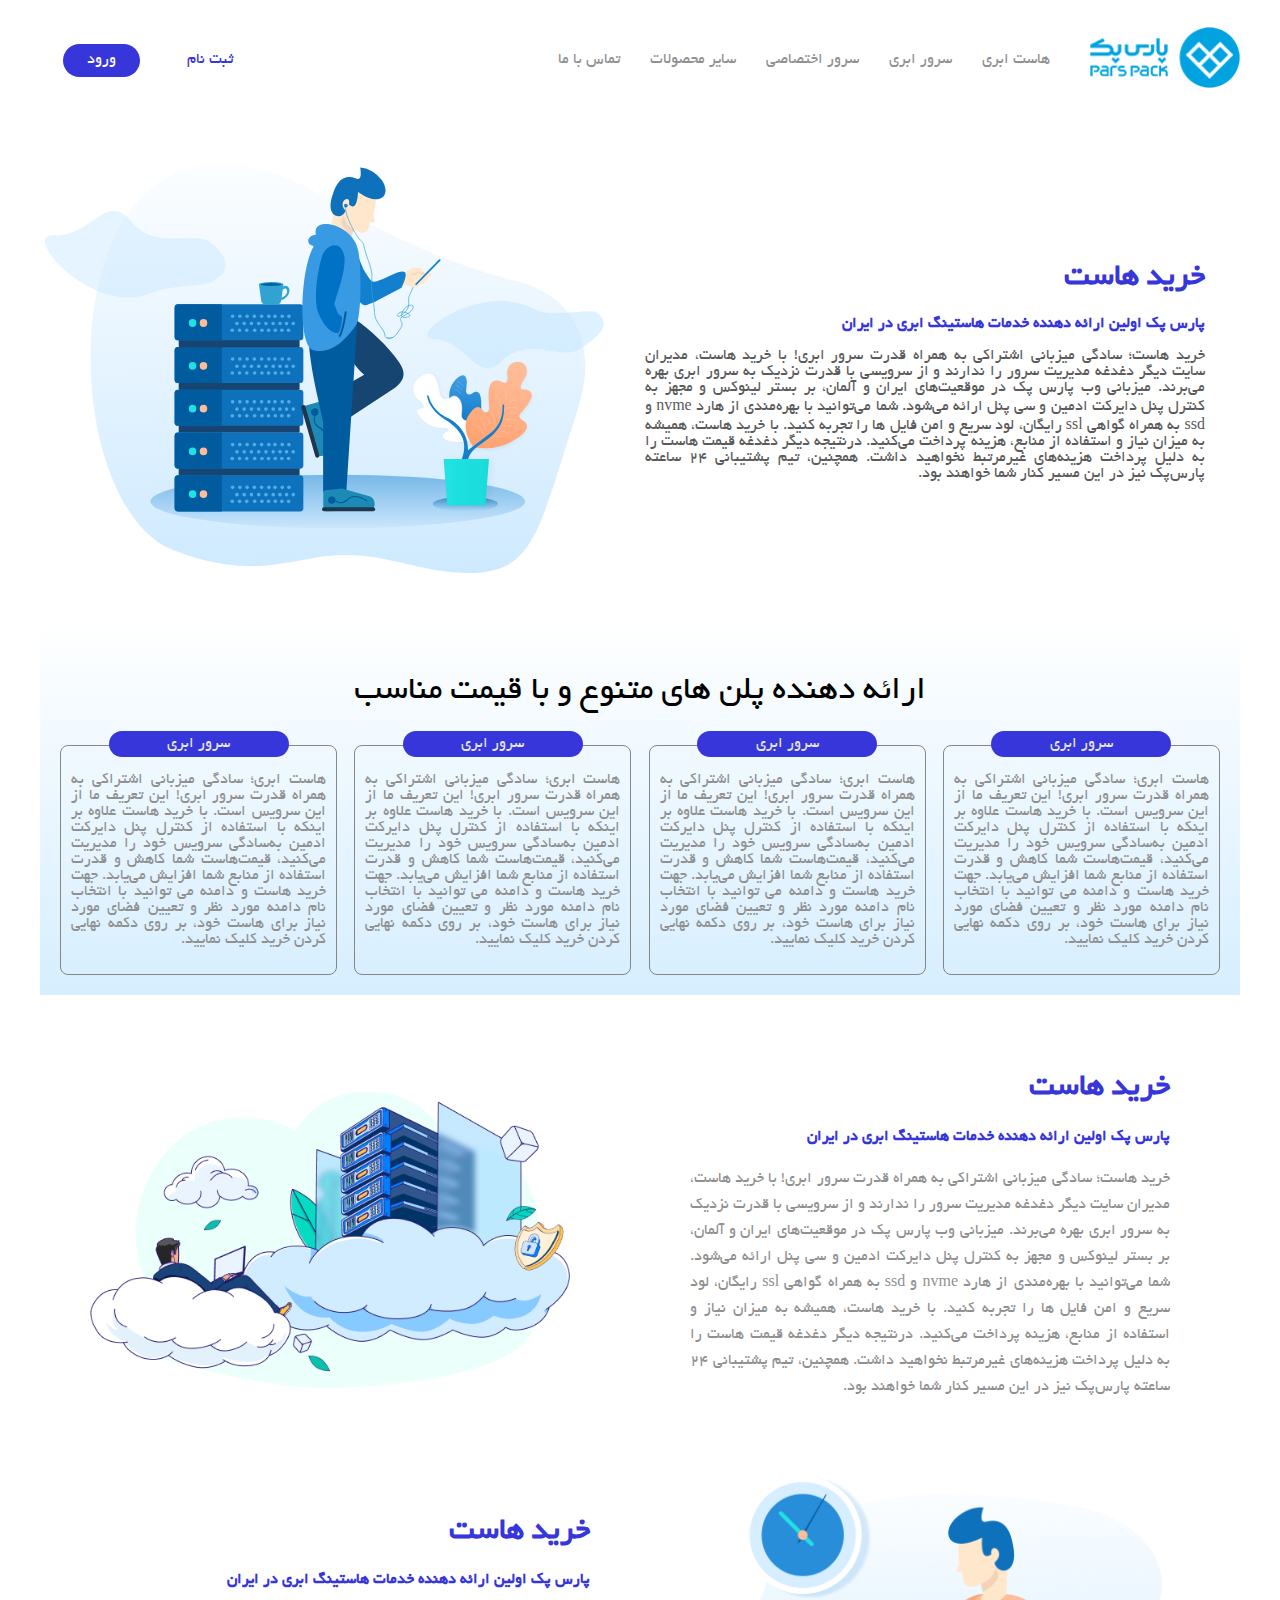
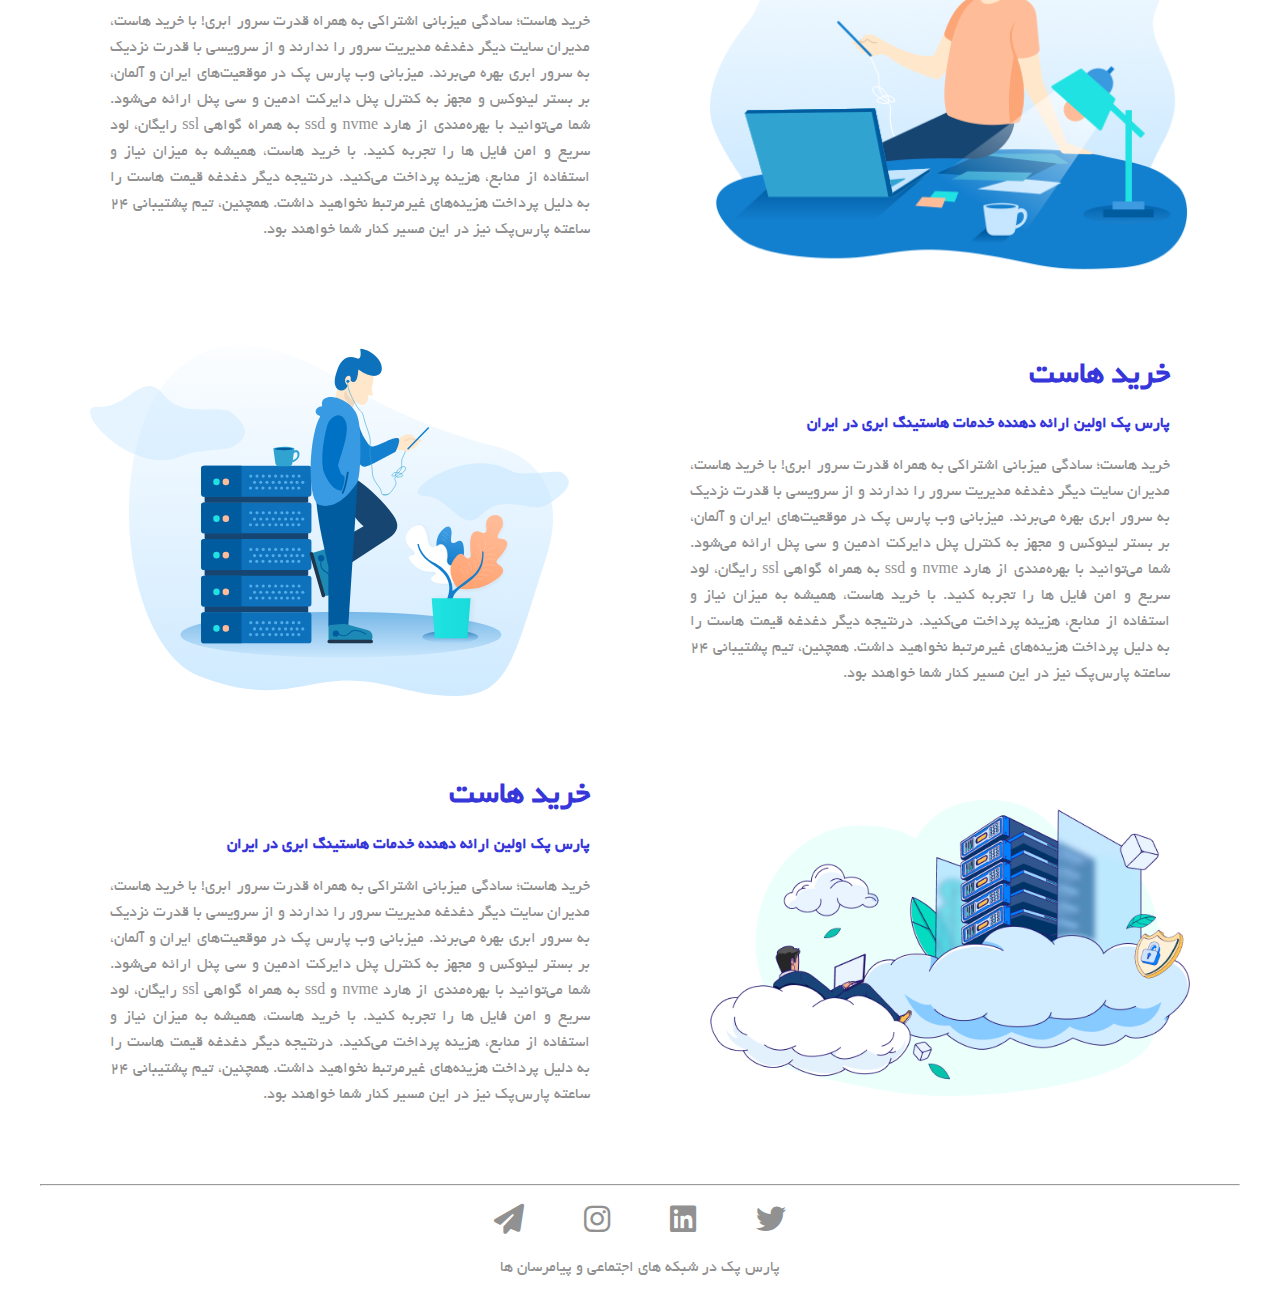
<file: pars pack/index.html>
<!DOCTYPE html>
<html lang="fa">
<head>
    <meta charset="UTF-8">
    <meta name="viewport" content="width=device-width, initial-scale=1.0">
    <link rel="stylesheet" href="style.css"/>
    <link rel="stylesheet" href="https://cdnjs.cloudflare.com/ajax/libs/font-awesome/6.7.2/css/all.min.css"/>
    <title>Flexbox Project</title>
</head>
<body>
    <div class="container">
        <header>
            <div class="right-menu">
                <a href="#" class="logo">
                    <img src="img/logo_side_blue.png" width="150px"/>
                </a>
                <ul class="menu">
                    <li>هاست ابری</li>
                    <li>سرور ابری</li>
                    <li>سرور اختصاصی</li>
                    <li>سایر محصولات</li>
                    <li>تماس با ما</li>
                </ul>
            </div>
            <div class="left-menu">
                <a href="#" class="register">ثبت نام</a>
                <a href="#" class="login">ورود</a>
            </div>
        </header>
        <div class="under-header">
            <div class="under-header-right">
                <h1>خرید هاست</h1>
                <h2>پارس پک اولین ارائه دهنده خدمات هاستینگ ابری در ایران</h2>
                <p>
                    خرید هاست؛ سادگی‌ میزبانی اشتراکی به همراه قدرت سرور ابری! با خرید هاست، مدیران سایت دیگر دغدغه مدیریت سرور را ندارند و از سرویسی با قدرت نزدیک به سرور ابری بهره می‌برند. میزبانی وب پارس پک در موقعیت‌های ایران و آلمان، بر بستر لینوکس و مجهز به کنترل پنل دایرکت ادمین و سی پنل ارائه می‌شود. شما می‌توانید با بهره‌مندی از هارد nvme و ssd به همراه گواهی ssl رایگان، لود سریع و امن فایل ها را تجربه کنید. با خرید هاست، همیشه به میزان نیاز و استفاده از منابع، هزینه پرداخت می‌کنید. درنتیجه دیگر دغدغه قیمت‌ هاست را به دلیل پرداخت هزینه‌های غیرمرتبط نخواهید داشت. همچنین، تیم پشتیبانی ۲۴ ساعته پارس‌پک نیز در این مسیر کنار شما خواهند بود.
                </p>
            </div>
            <div class="under-header-left">
                <img src="img/cloud-hosting.svg" width="100%"/>
            </div>
        </div>
        <div class="host-section">
            <p>ارائه دهنده پلن های متنوع و با قیمت مناسب</p>
            <div class="host_container">
                <div class="host-items">
                <span class="title">سرور ابری</span>
                <p>هاست ابری؛ سادگی‌ میزبانی اشتراکی به همراه قدرت سرور ابری! این تعریف ما از این سرویس است. با خرید هاست علاوه بر اینکه با استفاده از کنترل پنل دایرکت ادمین به‌سادگی سرویس خود را مدیریت می‌کنید، قیمت‌هاست شما کاهش و قدرت استفاده از منابع شما افزایش می‌یابد. جهت خرید هاست و دامنه می توانید با انتخاب نام دامنه مورد نظر و تعیین فضای مورد نیاز برای هاست خود، بر روی دکمه نهایی کردن خرید کلیک نمایید.</p>
                </div>
                <div class="host-items">
                    <span class="title">سرور ابری</span>
                    <p>هاست ابری؛ سادگی‌ میزبانی اشتراکی به همراه قدرت سرور ابری! این تعریف ما از این سرویس است. با خرید هاست علاوه بر اینکه با استفاده از کنترل پنل دایرکت ادمین به‌سادگی سرویس خود را مدیریت می‌کنید، قیمت‌هاست شما کاهش و قدرت استفاده از منابع شما افزایش می‌یابد. جهت خرید هاست و دامنه می توانید با انتخاب نام دامنه مورد نظر و تعیین فضای مورد نیاز برای هاست خود، بر روی دکمه نهایی کردن خرید کلیک نمایید.</p>
                </div>
                <div class="host-items">
                    <span class="title">سرور ابری</span>
                    <p>هاست ابری؛ سادگی‌ میزبانی اشتراکی به همراه قدرت سرور ابری! این تعریف ما از این سرویس است. با خرید هاست علاوه بر اینکه با استفاده از کنترل پنل دایرکت ادمین به‌سادگی سرویس خود را مدیریت می‌کنید، قیمت‌هاست شما کاهش و قدرت استفاده از منابع شما افزایش می‌یابد. جهت خرید هاست و دامنه می توانید با انتخاب نام دامنه مورد نظر و تعیین فضای مورد نیاز برای هاست خود، بر روی دکمه نهایی کردن خرید کلیک نمایید.</p>
                </div>
                <div class="host-items">
                    <span class="title">سرور ابری</span>
                    <p>هاست ابری؛ سادگی‌ میزبانی اشتراکی به همراه قدرت سرور ابری! این تعریف ما از این سرویس است. با خرید هاست علاوه بر اینکه با استفاده از کنترل پنل دایرکت ادمین به‌سادگی سرویس خود را مدیریت می‌کنید، قیمت‌هاست شما کاهش و قدرت استفاده از منابع شما افزایش می‌یابد. جهت خرید هاست و دامنه می توانید با انتخاب نام دامنه مورد نظر و تعیین فضای مورد نیاز برای هاست خود، بر روی دکمه نهایی کردن خرید کلیک نمایید.</p>
                </div>
            </div>
        </div>
        <div class="feature_section">
            <div class="feature">
                <h1>خرید هاست</h1>
                <h2>پارس پک اولین ارائه دهنده خدمات هاستینگ ابری در ایران</h2>
                <p>
                    خرید هاست؛ سادگی‌ میزبانی اشتراکی به همراه قدرت سرور ابری! با خرید هاست، مدیران سایت دیگر دغدغه مدیریت سرور را ندارند و از سرویسی با قدرت نزدیک به سرور ابری بهره می‌برند. میزبانی وب پارس پک در موقعیت‌های ایران و آلمان، بر بستر لینوکس و مجهز به کنترل پنل دایرکت ادمین و سی پنل ارائه می‌شود. شما می‌توانید با بهره‌مندی از هارد nvme و ssd به همراه گواهی ssl رایگان، لود سریع و امن فایل ها را تجربه کنید. با خرید هاست، همیشه به میزان نیاز و استفاده از منابع، هزینه پرداخت می‌کنید. درنتیجه دیگر دغدغه قیمت‌ هاست را به دلیل پرداخت هزینه‌های غیرمرتبط نخواهید داشت. همچنین، تیم پشتیبانی ۲۴ ساعته پارس‌پک نیز در این مسیر کنار شما خواهند بود.
                </p>
            </div>
            <div class="feature_image">
                <img src="img/header-cloud-server.png.webp" width="100%"/>
            </div>
        </div>
        <div class="feature_section">
            <div class="feature">
                <h1>خرید هاست</h1>
                <h2>پارس پک اولین ارائه دهنده خدمات هاستینگ ابری در ایران</h2>
                <p>
                    خرید هاست؛ سادگی‌ میزبانی اشتراکی به همراه قدرت سرور ابری! با خرید هاست، مدیران سایت دیگر دغدغه مدیریت سرور را ندارند و از سرویسی با قدرت نزدیک به سرور ابری بهره می‌برند. میزبانی وب پارس پک در موقعیت‌های ایران و آلمان، بر بستر لینوکس و مجهز به کنترل پنل دایرکت ادمین و سی پنل ارائه می‌شود. شما می‌توانید با بهره‌مندی از هارد nvme و ssd به همراه گواهی ssl رایگان، لود سریع و امن فایل ها را تجربه کنید. با خرید هاست، همیشه به میزان نیاز و استفاده از منابع، هزینه پرداخت می‌کنید. درنتیجه دیگر دغدغه قیمت‌ هاست را به دلیل پرداخت هزینه‌های غیرمرتبط نخواهید داشت. همچنین، تیم پشتیبانی ۲۴ ساعته پارس‌پک نیز در این مسیر کنار شما خواهند بود.
                </p>
            </div>
            <div class="feature_image">
                <img src="img/time-matters.png" width="100%"/>
            </div>
        </div>
        <div class="feature_section">
            <div class="feature">
                <h1>خرید هاست</h1>
                <h2>پارس پک اولین ارائه دهنده خدمات هاستینگ ابری در ایران</h2>
                <p>
                    خرید هاست؛ سادگی‌ میزبانی اشتراکی به همراه قدرت سرور ابری! با خرید هاست، مدیران سایت دیگر دغدغه مدیریت سرور را ندارند و از سرویسی با قدرت نزدیک به سرور ابری بهره می‌برند. میزبانی وب پارس پک در موقعیت‌های ایران و آلمان، بر بستر لینوکس و مجهز به کنترل پنل دایرکت ادمین و سی پنل ارائه می‌شود. شما می‌توانید با بهره‌مندی از هارد nvme و ssd به همراه گواهی ssl رایگان، لود سریع و امن فایل ها را تجربه کنید. با خرید هاست، همیشه به میزان نیاز و استفاده از منابع، هزینه پرداخت می‌کنید. درنتیجه دیگر دغدغه قیمت‌ هاست را به دلیل پرداخت هزینه‌های غیرمرتبط نخواهید داشت. همچنین، تیم پشتیبانی ۲۴ ساعته پارس‌پک نیز در این مسیر کنار شما خواهند بود.
                </p>
            </div>
            <div class="feature_image">
                <img src="img/cloud-hosting.svg" width="100%"/>
            </div>
        </div>
        <div class="feature_section">
            <div class="feature">
                <h1>خرید هاست</h1>
                <h2>پارس پک اولین ارائه دهنده خدمات هاستینگ ابری در ایران</h2>
                <p>
                    خرید هاست؛ سادگی‌ میزبانی اشتراکی به همراه قدرت سرور ابری! با خرید هاست، مدیران سایت دیگر دغدغه مدیریت سرور را ندارند و از سرویسی با قدرت نزدیک به سرور ابری بهره می‌برند. میزبانی وب پارس پک در موقعیت‌های ایران و آلمان، بر بستر لینوکس و مجهز به کنترل پنل دایرکت ادمین و سی پنل ارائه می‌شود. شما می‌توانید با بهره‌مندی از هارد nvme و ssd به همراه گواهی ssl رایگان، لود سریع و امن فایل ها را تجربه کنید. با خرید هاست، همیشه به میزان نیاز و استفاده از منابع، هزینه پرداخت می‌کنید. درنتیجه دیگر دغدغه قیمت‌ هاست را به دلیل پرداخت هزینه‌های غیرمرتبط نخواهید داشت. همچنین، تیم پشتیبانی ۲۴ ساعته پارس‌پک نیز در این مسیر کنار شما خواهند بود.
                </p>
            </div>
            <div class="feature_image">
                <img src="img/header-cloud-server.png.webp" width="100%"/>
            </div>
        </div>
        <hr>
        <footer>
            <div class="socials">
                <i class="fa-brands fa-twitter"></i>
                <i class="fa-brands fa-linkedin"></i>
                <i class="fa-brands fa-instagram"></i>
                <i class="fa-solid fa-paper-plane"></i>
            </div>
            <p>پارس پک در شبکه های اجتماعی و پیامرسان ها</p>
        </footer>
    </div>
    
</body>
</html>
</file>
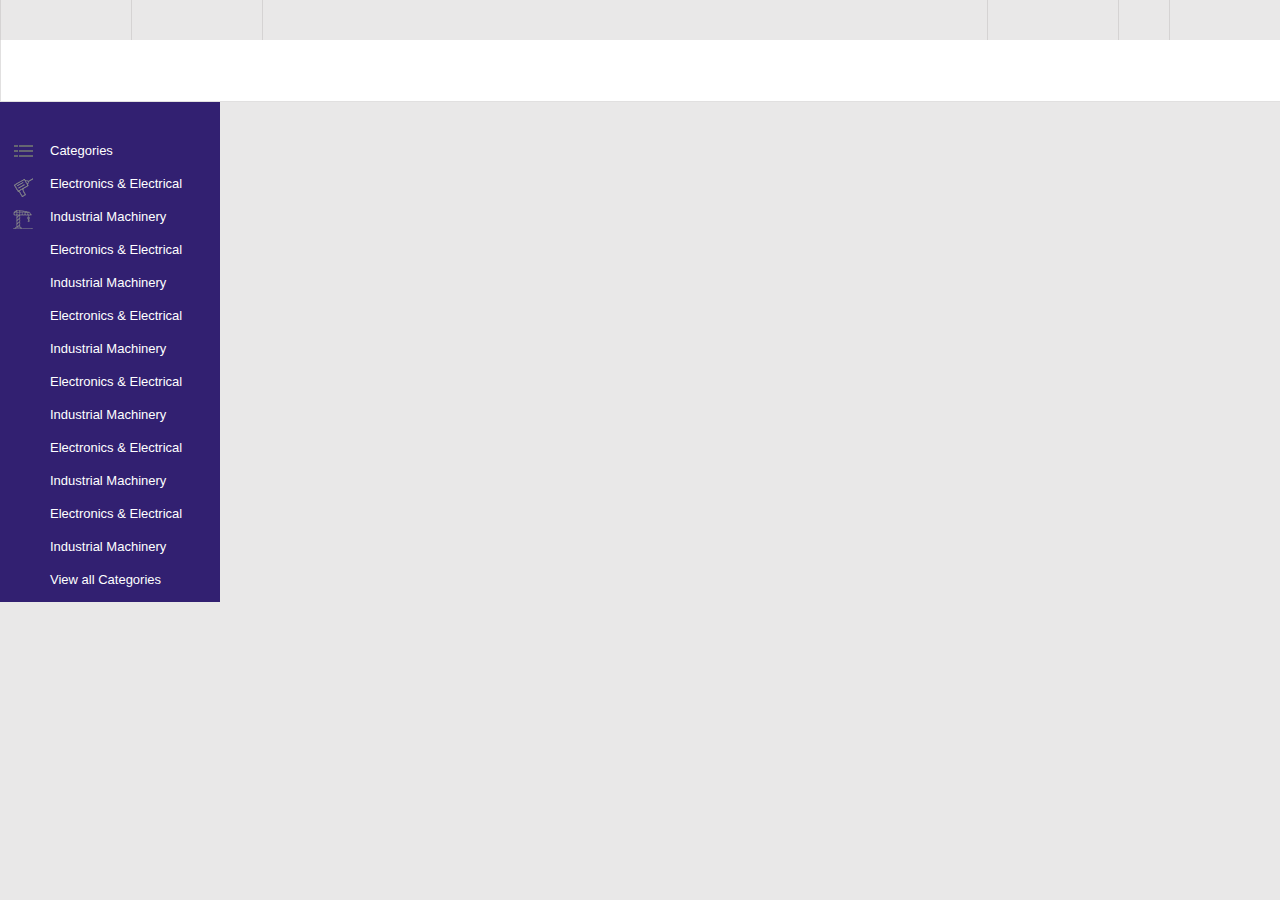
<file: menu/HtmlPage.html>
﻿<!DOCTYPE html>
<html xmlns="http://www.w3.org/1999/xhtml">
<head>
    <link href="css/StyleSheet.css" rel="stylesheet" />
    <link href="css/font-awesome.min.css" rel="stylesheet" />
    <title>menu</title>
</head>
<body>
    <header>
        <div class="center">
            <div class="num"></div>
            <div class="help"></div>
            <div class="download"></div>
            <div class="post"></div>
            <div class="watch"></div>
            <div class="how"></div>
            <div class="cluster"></div>
            
        </div>
    </header>

    <div class="center">

        <nav>        </nav>
        <aside>
            <div class="asidemenu">
                <ul>
                    <li class="menu menu1">
                        <a>Categories</a>
                    </li>
                    <li class="menu">
                        <a href="#">Electronics & Electrical</a>
                        <div class="submenu">
                            <div class="listbox">
                                <ul>
                                    <li class="subitems"><a href="#"><h5>LED Lights & Bulbs</h5></a></li>
                                    <li class="subitems"><a href="#">LED Lights</a></li>
                                    <li class="subitems"><a href="#">LED Panel Lights</a></li>
                                    <li class="subitems"><a href="#">LED Downlights</a></li>
                                    <li class="subitems"><a href="#">Bulb Raw Material</a></li>
                                    <li class="subitems"><a href="#">LED Drivers</a></li>
                                    <li class="subitems"><a href="#">LED Street Lights</a></li>
                                    <li class="subitems"><a href="#">LED Lamps</a></li>
                                    <li class="subitems"><a href="#"><h5>LED Lights & Bulbs</h5></a></li>
                                    <li class="subitems"><a href="#"><h5>Solar & Renewable<br /> Energy</h5></a></li>
                                    <li class="subitems"><a href="#">LED Lights1</a></li>
                                    <li class="subitems"><a href="#">LED Panel Lights1</a></li>
                                    <li class="subitems"><a href="#">LED Downlights1</a></li>
                                    <li class="subitems"><a href="#">Bulb Raw Material1</a></li>
                                    <li class="subitems"><a href="#">LED Drivers1</a></li>
                                    <li class="subitems"><a href="#">LED Street Lights1</a></li>
                                    <li class="subitems"><a href="#">LED Lamps1</a></li>
                                    <li class="subitems"><a href="#"><h5>LED Lights & Bulbs</h5></a></li>
                                    <li class="subitems"><a href="#">LED Lights</a></li>
                                    <li class="subitems"><a href="#">LED Panel Lights</a></li>
                                    <li class="subitems"><a href="#">LED Downlights</a></li>
                                    <li class="subitems"><a href="#">Bulb Raw Material</a></li>
                                    <li class="subitems"><a href="#">LED Drivers</a></li>
                                    <li class="subitems"><a href="#">LED Street Lights</a></li>
                                    <li class="subitems"><a href="#">LED Lamps</a></li>
                                    <li class="subitems"><a href="#"><h5>LED Lights & Bulbs</h5></a></li>
                                    <li class="subitems"><a href="#"><h5>Solar & Renewable<br /> Energy</h5></a></li>
                                    <li class="subitems"><a href="#">LED Lights1</a></li>
                                    <li class="subitems"><a href="#">LED Panel Lights1</a></li>
                                    <li class="subitems"><a href="#">LED Downlights1</a></li>
                                    <li class="subitems"><a href="#">Bulb Raw Material1</a></li>
                                    <li class="subitems"><a href="#">LED Drivers1</a></li>
                                    <li class="subitems"><a href="#">LED Street Lights1</a></li>
                                    <li class="subitems"><a href="#">LED Lamps1</a></li>
                                    <li class="subitems"><a href="#"><h5>LED Lights & Bulbs</h5></a></li>
                                    <li class="subitems"><a href="#">LED Lights</a></li>
                                    <li class="subitems"><a href="#">LED Panel Lights</a></li>
                                    <li class="subitems"><a href="#">LED Downlights</a></li>
                                    <li class="subitems"><a href="#">Bulb Raw Material</a></li>
                                    <li class="subitems"><a href="#">LED Drivers</a></li>
                                    <li class="subitems"><a href="#">LED Street Lights</a></li>
                                    <li class="subitems"><a href="#">LED Lamps</a></li>
                                    <li class="subitems"><a href="#"><h5>LED Lights & Bulbs</h5></a></li>
                                    <li class="subitems"><a href="#"><h5>Solar & Renewable<br /> Energy</h5></a></li>
                                    <li class="subitems"><a href="#">LED Lights1</a></li>
                                    <li class="subitems"><a href="#">LED Panel Lights1</a></li>
                                    <li class="subitems"><a href="#">LED Downlights1</a></li>
                                    <li class="subitems"><a href="#">Bulb Raw Material1</a></li>
                                    <li class="subitems"><a href="#">LED Drivers1</a></li>
                                    <li class="subitems"><a href="#">LED Street Lights1</a></li>
                                    <li class="subitems"><a href="#">LED Lamps1</a></li>
                                </ul>
                            </div>
                            <div class="pica"><a href="#"><img src="images/1.jpg" /><span class="big"></span><span class="small"></span></a></div>
                            <div class="picb"><a href="#"><img src="images/2.jpg" /><span class="big"></span><span class="small"></span></a></div>
                            <div class="picc"><a href="#"><img src="images/3.jpg" /><span class="big"></span><span class="small"></span></a></div>
                        </div>
                    </li>
                    <li class="menu">
                        <a href="#">  Industrial Machinery</a>
                        <div class="submenu">
                            <div class="listbox">
                                <ul>
                                    <li class="subitems"><a href="#"><h5>LED Lights & Bulbs</h5></a></li>
                                    <li class="subitems"><a href="#">LED Lights</a></li>
                                    <li class="subitems"><a href="#">LED Panel Lights</a></li>
                                    <li class="subitems"><a href="#">LED Downlights</a></li>
                                    <li class="subitems"><a href="#">Bulb Raw Material</a></li>
                                    <li class="subitems"><a href="#">LED Drivers</a></li>
                                    <li class="subitems"><a href="#">LED Street Lights</a></li>
                                    <li class="subitems"><a href="#">LED Lamps</a></li>
                                    <li class="subitems"><a href="#"><h5>LED Lights & Bulbs</h5></a></li>
                                    <li class="subitems"><a href="#"><h5>Solar & Renewable<br /> Energy</h5></a></li>
                                    <li class="subitems"><a href="#">LED Lights1</a></li>
                                    <li class="subitems"><a href="#">LED Panel Lights1</a></li>
                                    <li class="subitems"><a href="#">LED Downlights1</a></li>
                                    <li class="subitems"><a href="#">Bulb Raw Material1</a></li>
                                    <li class="subitems"><a href="#">LED Drivers1</a></li>
                                    <li class="subitems"><a href="#">LED Street Lights1</a></li>
                                    <li class="subitems"><a href="#">LED Lamps1</a></li>
                                    <li class="subitems"><a href="#"><h5>LED Lights & Bulbs</h5></a></li>
                                    <li class="subitems"><a href="#">LED Lights</a></li>
                                    <li class="subitems"><a href="#">LED Panel Lights</a></li>
                                    <li class="subitems"><a href="#">LED Downlights</a></li>
                                    <li class="subitems"><a href="#">Bulb Raw Material</a></li>
                                    <li class="subitems"><a href="#">LED Drivers</a></li>
                                    <li class="subitems"><a href="#">LED Street Lights</a></li>
                                    <li class="subitems"><a href="#">LED Lamps</a></li>
                                    <li class="subitems"><a href="#"><h5>LED Lights & Bulbs</h5></a></li>
                                    <li class="subitems"><a href="#"><h5>Solar & Renewable<br /> Energy</h5></a></li>
                                    <li class="subitems"><a href="#">LED Lights1</a></li>
                                    <li class="subitems"><a href="#">LED Panel Lights1</a></li>
                                    <li class="subitems"><a href="#">LED Downlights1</a></li>
                                    <li class="subitems"><a href="#">Bulb Raw Material1</a></li>
                                    <li class="subitems"><a href="#">LED Drivers1</a></li>
                                    <li class="subitems"><a href="#">LED Street Lights1</a></li>
                                    <li class="subitems"><a href="#">LED Lamps1</a></li>
                                    <li class="subitems"><a href="#"><h5>LED Lights & Bulbs</h5></a></li>
                                    <li class="subitems"><a href="#">LED Lights</a></li>
                                    <li class="subitems"><a href="#">LED Panel Lights</a></li>
                                    <li class="subitems"><a href="#">LED Downlights</a></li>
                                    <li class="subitems"><a href="#">Bulb Raw Material</a></li>
                                    <li class="subitems"><a href="#">LED Drivers</a></li>
                                    <li class="subitems"><a href="#">LED Street Lights</a></li>
                                    <li class="subitems"><a href="#">LED Lamps</a></li>
                                    <li class="subitems"><a href="#"><h5>LED Lights & Bulbs</h5></a></li>
                                    <li class="subitems"><a href="#"><h5>Solar & Renewable<br /> Energy</h5></a></li>
                                    <li class="subitems"><a href="#">LED Lights1</a></li>
                                    <li class="subitems"><a href="#">LED Panel Lights1</a></li>
                                    <li class="subitems"><a href="#">LED Downlights1</a></li>
                                    <li class="subitems"><a href="#">Bulb Raw Material1</a></li>
                                    <li class="subitems"><a href="#">LED Drivers1</a></li>
                                    <li class="subitems"><a href="#">LED Street Lights1</a></li>
                                    <li class="subitems"><a href="#">LED Lamps1</a></li>
                                </ul>
                            </div>
                            <div class="pica"><a href="#"><img src="images/1.jpg" /><span class="big"></span><span class="small"></span></a></div>
                            <div class="picb"><a href="#"><img src="images/2.jpg" /><span class="big"></span><span class="small"></span></a></div>
                            <div class="picc"><a href="#"><img src="images/3.jpg" /><span class="big"></span><span class="small"></span></a></div>

                        </div>
                    </li>
                    <li class="menu">
                        <a href="#">Electronics & Electrical</a>
                        <div class="submenu">
                            <div class="listbox">
                                <ul>
                                    <li class="subitems"><a href="#"><h5>LED Lights & Bulbs</h5></a></li>
                                    <li class="subitems"><a href="#">LED Lights</a></li>
                                    <li class="subitems"><a href="#">LED Panel Lights</a></li>
                                    <li class="subitems"><a href="#">LED Downlights</a></li>
                                    <li class="subitems"><a href="#">Bulb Raw Material</a></li>
                                    <li class="subitems"><a href="#">LED Drivers</a></li>
                                    <li class="subitems"><a href="#">LED Street Lights</a></li>
                                    <li class="subitems"><a href="#">LED Lamps</a></li>
                                    <li class="subitems"><a href="#"><h5>LED Lights & Bulbs</h5></a></li>
                                    <li class="subitems"><a href="#"><h5>Solar & Renewable<br /> Energy</h5></a></li>
                                    <li class="subitems"><a href="#">LED Lights1</a></li>
                                    <li class="subitems"><a href="#">LED Panel Lights1</a></li>
                                    <li class="subitems"><a href="#">LED Downlights1</a></li>
                                    <li class="subitems"><a href="#">Bulb Raw Material1</a></li>
                                    <li class="subitems"><a href="#">LED Drivers1</a></li>
                                    <li class="subitems"><a href="#">LED Street Lights1</a></li>
                                    <li class="subitems"><a href="#">LED Lamps1</a></li>
                                    <li class="subitems"><a href="#"><h5>LED Lights & Bulbs</h5></a></li>
                                    <li class="subitems"><a href="#">LED Lights</a></li>
                                    <li class="subitems"><a href="#">LED Panel Lights</a></li>
                                    <li class="subitems"><a href="#">LED Downlights</a></li>
                                    <li class="subitems"><a href="#">Bulb Raw Material</a></li>
                                    <li class="subitems"><a href="#">LED Drivers</a></li>
                                    <li class="subitems"><a href="#">LED Street Lights</a></li>
                                    <li class="subitems"><a href="#">LED Lamps</a></li>
                                    <li class="subitems"><a href="#"><h5>LED Lights & Bulbs</h5></a></li>
                                    <li class="subitems"><a href="#"><h5>Solar & Renewable<br /> Energy</h5></a></li>
                                    <li class="subitems"><a href="#">LED Lights1</a></li>
                                    <li class="subitems"><a href="#">LED Panel Lights1</a></li>
                                    <li class="subitems"><a href="#">LED Downlights1</a></li>
                                    <li class="subitems"><a href="#">Bulb Raw Material1</a></li>
                                    <li class="subitems"><a href="#">LED Drivers1</a></li>
                                    <li class="subitems"><a href="#">LED Street Lights1</a></li>
                                    <li class="subitems"><a href="#">LED Lamps1</a></li>
                                    <li class="subitems"><a href="#"><h5>LED Lights & Bulbs</h5></a></li>
                                    <li class="subitems"><a href="#">LED Lights</a></li>
                                    <li class="subitems"><a href="#">LED Panel Lights</a></li>
                                    <li class="subitems"><a href="#">LED Downlights</a></li>
                                    <li class="subitems"><a href="#">Bulb Raw Material</a></li>
                                    <li class="subitems"><a href="#">LED Drivers</a></li>
                                    <li class="subitems"><a href="#">LED Street Lights</a></li>
                                    <li class="subitems"><a href="#">LED Lamps</a></li>
                                    <li class="subitems"><a href="#"><h5>LED Lights & Bulbs</h5></a></li>
                                    <li class="subitems"><a href="#"><h5>Solar & Renewable<br /> Energy</h5></a></li>
                                    <li class="subitems"><a href="#">LED Lights1</a></li>
                                    <li class="subitems"><a href="#">LED Panel Lights1</a></li>
                                    <li class="subitems"><a href="#">LED Downlights1</a></li>
                                    <li class="subitems"><a href="#">Bulb Raw Material1</a></li>
                                    <li class="subitems"><a href="#">LED Drivers1</a></li>
                                    <li class="subitems"><a href="#">LED Street Lights1</a></li>
                                    <li class="subitems"><a href="#">LED Lamps1</a></li>
                                </ul>
                            </div>
                            <div class="pica"><a href="#"><img src="images/1.jpg" /><span class="big"></span><span class="small"></span></a></div>
                            <div class="picb"><a href="#"><img src="images/2.jpg" /><span class="big"></span><span class="small"></span></a></div>
                            <div class="picc"><a href="#"><img src="images/3.jpg" /><span class="big"></span><span class="small"></span></a></div>
                        </div>
                    </li>
                    <li class="menu">
                        <a href="#">  Industrial Machinery</a>
                        <div class="submenu">
                            <div class="listbox">
                                <ul>
                                    <li class="subitems"><a href="#"><h5>LED Lights & Bulbs</h5></a></li>
                                    <li class="subitems"><a href="#">LED Lights</a></li>
                                    <li class="subitems"><a href="#">LED Panel Lights</a></li>
                                    <li class="subitems"><a href="#">LED Downlights</a></li>
                                    <li class="subitems"><a href="#">Bulb Raw Material</a></li>
                                    <li class="subitems"><a href="#">LED Drivers</a></li>
                                    <li class="subitems"><a href="#">LED Street Lights</a></li>
                                    <li class="subitems"><a href="#">LED Lamps</a></li>
                                    <li class="subitems"><a href="#"><h5>LED Lights & Bulbs</h5></a></li>
                                    <li class="subitems"><a href="#"><h5>Solar & Renewable<br /> Energy</h5></a></li>
                                    <li class="subitems"><a href="#">LED Lights1</a></li>
                                    <li class="subitems"><a href="#">LED Panel Lights1</a></li>
                                    <li class="subitems"><a href="#">LED Downlights1</a></li>
                                    <li class="subitems"><a href="#">Bulb Raw Material1</a></li>
                                    <li class="subitems"><a href="#">LED Drivers1</a></li>
                                    <li class="subitems"><a href="#">LED Street Lights1</a></li>
                                    <li class="subitems"><a href="#">LED Lamps1</a></li>
                                    <li class="subitems"><a href="#"><h5>LED Lights & Bulbs</h5></a></li>
                                    <li class="subitems"><a href="#">LED Lights</a></li>
                                    <li class="subitems"><a href="#">LED Panel Lights</a></li>
                                    <li class="subitems"><a href="#">LED Downlights</a></li>
                                    <li class="subitems"><a href="#">Bulb Raw Material</a></li>
                                    <li class="subitems"><a href="#">LED Drivers</a></li>
                                    <li class="subitems"><a href="#">LED Street Lights</a></li>
                                    <li class="subitems"><a href="#">LED Lamps</a></li>
                                    <li class="subitems"><a href="#"><h5>LED Lights & Bulbs</h5></a></li>
                                    <li class="subitems"><a href="#"><h5>Solar & Renewable<br /> Energy</h5></a></li>
                                    <li class="subitems"><a href="#">LED Lights1</a></li>
                                    <li class="subitems"><a href="#">LED Panel Lights1</a></li>
                                    <li class="subitems"><a href="#">LED Downlights1</a></li>
                                    <li class="subitems"><a href="#">Bulb Raw Material1</a></li>
                                    <li class="subitems"><a href="#">LED Drivers1</a></li>
                                    <li class="subitems"><a href="#">LED Street Lights1</a></li>
                                    <li class="subitems"><a href="#">LED Lamps1</a></li>
                                    <li class="subitems"><a href="#"><h5>LED Lights & Bulbs</h5></a></li>
                                    <li class="subitems"><a href="#">LED Lights</a></li>
                                    <li class="subitems"><a href="#">LED Panel Lights</a></li>
                                    <li class="subitems"><a href="#">LED Downlights</a></li>
                                    <li class="subitems"><a href="#">Bulb Raw Material</a></li>
                                    <li class="subitems"><a href="#">LED Drivers</a></li>
                                    <li class="subitems"><a href="#">LED Street Lights</a></li>
                                    <li class="subitems"><a href="#">LED Lamps</a></li>
                                    <li class="subitems"><a href="#"><h5>LED Lights & Bulbs</h5></a></li>
                                    <li class="subitems"><a href="#"><h5>Solar & Renewable<br /> Energy</h5></a></li>
                                    <li class="subitems"><a href="#">LED Lights1</a></li>
                                    <li class="subitems"><a href="#">LED Panel Lights1</a></li>
                                    <li class="subitems"><a href="#">LED Downlights1</a></li>
                                    <li class="subitems"><a href="#">Bulb Raw Material1</a></li>
                                    <li class="subitems"><a href="#">LED Drivers1</a></li>
                                    <li class="subitems"><a href="#">LED Street Lights1</a></li>
                                    <li class="subitems"><a href="#">LED Lamps1</a></li>
                                </ul>
                            </div>
                            <div class="pica"><a href="#"><img src="images/1.jpg" /><span class="big"></span><span class="small"></span></a></div>
                            <div class="picb"><a href="#"><img src="images/2.jpg" /><span class="big"></span><span class="small"></span></a></div>
                            <div class="picc"><a href="#"><img src="images/3.jpg" /><span class="big"></span><span class="small"></span></a></div>

                        </div>
                    </li>
                    <li class="menu">
                        <a href="#">Electronics & Electrical</a>
                        <div class="submenu">
                            <div class="listbox">
                                <ul>
                                    <li class="subitems"><a href="#"><h5>LED Lights & Bulbs</h5></a></li>
                                    <li class="subitems"><a href="#">LED Lights</a></li>
                                    <li class="subitems"><a href="#">LED Panel Lights</a></li>
                                    <li class="subitems"><a href="#">LED Downlights</a></li>
                                    <li class="subitems"><a href="#">Bulb Raw Material</a></li>
                                    <li class="subitems"><a href="#">LED Drivers</a></li>
                                    <li class="subitems"><a href="#">LED Street Lights</a></li>
                                    <li class="subitems"><a href="#">LED Lamps</a></li>
                                    <li class="subitems"><a href="#"><h5>LED Lights & Bulbs</h5></a></li>
                                    <li class="subitems"><a href="#"><h5>Solar & Renewable<br /> Energy</h5></a></li>
                                    <li class="subitems"><a href="#">LED Lights1</a></li>
                                    <li class="subitems"><a href="#">LED Panel Lights1</a></li>
                                    <li class="subitems"><a href="#">LED Downlights1</a></li>
                                    <li class="subitems"><a href="#">Bulb Raw Material1</a></li>
                                    <li class="subitems"><a href="#">LED Drivers1</a></li>
                                    <li class="subitems"><a href="#">LED Street Lights1</a></li>
                                    <li class="subitems"><a href="#">LED Lamps1</a></li>
                                    <li class="subitems"><a href="#"><h5>LED Lights & Bulbs</h5></a></li>
                                    <li class="subitems"><a href="#">LED Lights</a></li>
                                    <li class="subitems"><a href="#">LED Panel Lights</a></li>
                                    <li class="subitems"><a href="#">LED Downlights</a></li>
                                    <li class="subitems"><a href="#">Bulb Raw Material</a></li>
                                    <li class="subitems"><a href="#">LED Drivers</a></li>
                                    <li class="subitems"><a href="#">LED Street Lights</a></li>
                                    <li class="subitems"><a href="#">LED Lamps</a></li>
                                    <li class="subitems"><a href="#"><h5>LED Lights & Bulbs</h5></a></li>
                                    <li class="subitems"><a href="#"><h5>Solar & Renewable<br /> Energy</h5></a></li>
                                    <li class="subitems"><a href="#">LED Lights1</a></li>
                                    <li class="subitems"><a href="#">LED Panel Lights1</a></li>
                                    <li class="subitems"><a href="#">LED Downlights1</a></li>
                                    <li class="subitems"><a href="#">Bulb Raw Material1</a></li>
                                    <li class="subitems"><a href="#">LED Drivers1</a></li>
                                    <li class="subitems"><a href="#">LED Street Lights1</a></li>
                                    <li class="subitems"><a href="#">LED Lamps1</a></li>
                                    <li class="subitems"><a href="#"><h5>LED Lights & Bulbs</h5></a></li>
                                    <li class="subitems"><a href="#">LED Lights</a></li>
                                    <li class="subitems"><a href="#">LED Panel Lights</a></li>
                                    <li class="subitems"><a href="#">LED Downlights</a></li>
                                    <li class="subitems"><a href="#">Bulb Raw Material</a></li>
                                    <li class="subitems"><a href="#">LED Drivers</a></li>
                                    <li class="subitems"><a href="#">LED Street Lights</a></li>
                                    <li class="subitems"><a href="#">LED Lamps</a></li>
                                    <li class="subitems"><a href="#"><h5>LED Lights & Bulbs</h5></a></li>
                                    <li class="subitems"><a href="#"><h5>Solar & Renewable<br /> Energy</h5></a></li>
                                    <li class="subitems"><a href="#">LED Lights1</a></li>
                                    <li class="subitems"><a href="#">LED Panel Lights1</a></li>
                                    <li class="subitems"><a href="#">LED Downlights1</a></li>
                                    <li class="subitems"><a href="#">Bulb Raw Material1</a></li>
                                    <li class="subitems"><a href="#">LED Drivers1</a></li>
                                    <li class="subitems"><a href="#">LED Street Lights1</a></li>
                                    <li class="subitems"><a href="#">LED Lamps1</a></li>
                                </ul>
                            </div>
                            <div class="pica"><a href="#"><img src="images/1.jpg" /><span class="big"></span><span class="small"></span></a></div>
                            <div class="picb"><a href="#"><img src="images/2.jpg" /><span class="big"></span><span class="small"></span></a></div>
                            <div class="picc"><a href="#"><img src="images/3.jpg" /><span class="big"></span><span class="small"></span></a></div>
                        </div>
                    </li>
                    <li class="menu">
                        <a href="#">  Industrial Machinery</a>
                        <div class="submenu">
                            <div class="listbox">
                                <ul>
                                    <li class="subitems"><a href="#"><h5>LED Lights & Bulbs</h5></a></li>
                                    <li class="subitems"><a href="#">LED Lights</a></li>
                                    <li class="subitems"><a href="#">LED Panel Lights</a></li>
                                    <li class="subitems"><a href="#">LED Downlights</a></li>
                                    <li class="subitems"><a href="#">Bulb Raw Material</a></li>
                                    <li class="subitems"><a href="#">LED Drivers</a></li>
                                    <li class="subitems"><a href="#">LED Street Lights</a></li>
                                    <li class="subitems"><a href="#">LED Lamps</a></li>
                                    <li class="subitems"><a href="#"><h5>LED Lights & Bulbs</h5></a></li>
                                    <li class="subitems"><a href="#"><h5>Solar & Renewable<br /> Energy</h5></a></li>
                                    <li class="subitems"><a href="#">LED Lights1</a></li>
                                    <li class="subitems"><a href="#">LED Panel Lights1</a></li>
                                    <li class="subitems"><a href="#">LED Downlights1</a></li>
                                    <li class="subitems"><a href="#">Bulb Raw Material1</a></li>
                                    <li class="subitems"><a href="#">LED Drivers1</a></li>
                                    <li class="subitems"><a href="#">LED Street Lights1</a></li>
                                    <li class="subitems"><a href="#">LED Lamps1</a></li>
                                    <li class="subitems"><a href="#"><h5>LED Lights & Bulbs</h5></a></li>
                                    <li class="subitems"><a href="#">LED Lights</a></li>
                                    <li class="subitems"><a href="#">LED Panel Lights</a></li>
                                    <li class="subitems"><a href="#">LED Downlights</a></li>
                                    <li class="subitems"><a href="#">Bulb Raw Material</a></li>
                                    <li class="subitems"><a href="#">LED Drivers</a></li>
                                    <li class="subitems"><a href="#">LED Street Lights</a></li>
                                    <li class="subitems"><a href="#">LED Lamps</a></li>
                                    <li class="subitems"><a href="#"><h5>LED Lights & Bulbs</h5></a></li>
                                    <li class="subitems"><a href="#"><h5>Solar & Renewable<br /> Energy</h5></a></li>
                                    <li class="subitems"><a href="#">LED Lights1</a></li>
                                    <li class="subitems"><a href="#">LED Panel Lights1</a></li>
                                    <li class="subitems"><a href="#">LED Downlights1</a></li>
                                    <li class="subitems"><a href="#">Bulb Raw Material1</a></li>
                                    <li class="subitems"><a href="#">LED Drivers1</a></li>
                                    <li class="subitems"><a href="#">LED Street Lights1</a></li>
                                    <li class="subitems"><a href="#">LED Lamps1</a></li>
                                    <li class="subitems"><a href="#"><h5>LED Lights & Bulbs</h5></a></li>
                                    <li class="subitems"><a href="#">LED Lights</a></li>
                                    <li class="subitems"><a href="#">LED Panel Lights</a></li>
                                    <li class="subitems"><a href="#">LED Downlights</a></li>
                                    <li class="subitems"><a href="#">Bulb Raw Material</a></li>
                                    <li class="subitems"><a href="#">LED Drivers</a></li>
                                    <li class="subitems"><a href="#">LED Street Lights</a></li>
                                    <li class="subitems"><a href="#">LED Lamps</a></li>
                                    <li class="subitems"><a href="#"><h5>LED Lights & Bulbs</h5></a></li>
                                    <li class="subitems"><a href="#"><h5>Solar & Renewable<br /> Energy</h5></a></li>
                                    <li class="subitems"><a href="#">LED Lights1</a></li>
                                    <li class="subitems"><a href="#">LED Panel Lights1</a></li>
                                    <li class="subitems"><a href="#">LED Downlights1</a></li>
                                    <li class="subitems"><a href="#">Bulb Raw Material1</a></li>
                                    <li class="subitems"><a href="#">LED Drivers1</a></li>
                                    <li class="subitems"><a href="#">LED Street Lights1</a></li>
                                    <li class="subitems"><a href="#">LED Lamps1</a></li>
                                </ul>
                            </div>
                            <div class="pica"><a href="#"><img src="images/1.jpg" /><span class="big"></span><span class="small"></span></a></div>
                            <div class="picb"><a href="#"><img src="images/2.jpg" /><span class="big"></span><span class="small"></span></a></div>
                            <div class="picc"><a href="#"><img src="images/3.jpg" /><span class="big"></span><span class="small"></span></a></div>

                        </div>
                    </li>
                    <li class="menu">
                        <a href="#">Electronics & Electrical</a>
                        <div class="submenu">
                            <div class="listbox">
                                <ul>
                                    <li class="subitems"><a href="#"><h5>LED Lights & Bulbs</h5></a></li>
                                    <li class="subitems"><a href="#">LED Lights</a></li>
                                    <li class="subitems"><a href="#">LED Panel Lights</a></li>
                                    <li class="subitems"><a href="#">LED Downlights</a></li>
                                    <li class="subitems"><a href="#">Bulb Raw Material</a></li>
                                    <li class="subitems"><a href="#">LED Drivers</a></li>
                                    <li class="subitems"><a href="#">LED Street Lights</a></li>
                                    <li class="subitems"><a href="#">LED Lamps</a></li>
                                    <li class="subitems"><a href="#"><h5>LED Lights & Bulbs</h5></a></li>
                                    <li class="subitems"><a href="#"><h5>Solar & Renewable<br /> Energy</h5></a></li>
                                    <li class="subitems"><a href="#">LED Lights1</a></li>
                                    <li class="subitems"><a href="#">LED Panel Lights1</a></li>
                                    <li class="subitems"><a href="#">LED Downlights1</a></li>
                                    <li class="subitems"><a href="#">Bulb Raw Material1</a></li>
                                    <li class="subitems"><a href="#">LED Drivers1</a></li>
                                    <li class="subitems"><a href="#">LED Street Lights1</a></li>
                                    <li class="subitems"><a href="#">LED Lamps1</a></li>
                                    <li class="subitems"><a href="#"><h5>LED Lights & Bulbs</h5></a></li>
                                    <li class="subitems"><a href="#">LED Lights</a></li>
                                    <li class="subitems"><a href="#">LED Panel Lights</a></li>
                                    <li class="subitems"><a href="#">LED Downlights</a></li>
                                    <li class="subitems"><a href="#">Bulb Raw Material</a></li>
                                    <li class="subitems"><a href="#">LED Drivers</a></li>
                                    <li class="subitems"><a href="#">LED Street Lights</a></li>
                                    <li class="subitems"><a href="#">LED Lamps</a></li>
                                    <li class="subitems"><a href="#"><h5>LED Lights & Bulbs</h5></a></li>
                                    <li class="subitems"><a href="#"><h5>Solar & Renewable<br /> Energy</h5></a></li>
                                    <li class="subitems"><a href="#">LED Lights1</a></li>
                                    <li class="subitems"><a href="#">LED Panel Lights1</a></li>
                                    <li class="subitems"><a href="#">LED Downlights1</a></li>
                                    <li class="subitems"><a href="#">Bulb Raw Material1</a></li>
                                    <li class="subitems"><a href="#">LED Drivers1</a></li>
                                    <li class="subitems"><a href="#">LED Street Lights1</a></li>
                                    <li class="subitems"><a href="#">LED Lamps1</a></li>
                                    <li class="subitems"><a href="#"><h5>LED Lights & Bulbs</h5></a></li>
                                    <li class="subitems"><a href="#">LED Lights</a></li>
                                    <li class="subitems"><a href="#">LED Panel Lights</a></li>
                                    <li class="subitems"><a href="#">LED Downlights</a></li>
                                    <li class="subitems"><a href="#">Bulb Raw Material</a></li>
                                    <li class="subitems"><a href="#">LED Drivers</a></li>
                                    <li class="subitems"><a href="#">LED Street Lights</a></li>
                                    <li class="subitems"><a href="#">LED Lamps</a></li>
                                    <li class="subitems"><a href="#"><h5>LED Lights & Bulbs</h5></a></li>
                                    <li class="subitems"><a href="#"><h5>Solar & Renewable<br /> Energy</h5></a></li>
                                    <li class="subitems"><a href="#">LED Lights1</a></li>
                                    <li class="subitems"><a href="#">LED Panel Lights1</a></li>
                                    <li class="subitems"><a href="#">LED Downlights1</a></li>
                                    <li class="subitems"><a href="#">Bulb Raw Material1</a></li>
                                    <li class="subitems"><a href="#">LED Drivers1</a></li>
                                    <li class="subitems"><a href="#">LED Street Lights1</a></li>
                                    <li class="subitems"><a href="#">LED Lamps1</a></li>
                                </ul>
                            </div>
                            <div class="pica"><a href="#"><img src="images/1.jpg" /><span class="big"></span><span class="small"></span></a></div>
                            <div class="picb"><a href="#"><img src="images/2.jpg" /><span class="big"></span><span class="small"></span></a></div>
                            <div class="picc"><a href="#"><img src="images/3.jpg" /><span class="big"></span><span class="small"></span></a></div>
                        </div>
                    </li>
                    <li class="menu">
                        <a href="#">  Industrial Machinery</a>
                        <div class="submenu">
                            <div class="listbox">
                                <ul>
                                    <li class="subitems"><a href="#"><h5>LED Lights & Bulbs</h5></a></li>
                                    <li class="subitems"><a href="#">LED Lights</a></li>
                                    <li class="subitems"><a href="#">LED Panel Lights</a></li>
                                    <li class="subitems"><a href="#">LED Downlights</a></li>
                                    <li class="subitems"><a href="#">Bulb Raw Material</a></li>
                                    <li class="subitems"><a href="#">LED Drivers</a></li>
                                    <li class="subitems"><a href="#">LED Street Lights</a></li>
                                    <li class="subitems"><a href="#">LED Lamps</a></li>
                                    <li class="subitems"><a href="#"><h5>LED Lights & Bulbs</h5></a></li>
                                    <li class="subitems"><a href="#"><h5>Solar & Renewable<br /> Energy</h5></a></li>
                                    <li class="subitems"><a href="#">LED Lights1</a></li>
                                    <li class="subitems"><a href="#">LED Panel Lights1</a></li>
                                    <li class="subitems"><a href="#">LED Downlights1</a></li>
                                    <li class="subitems"><a href="#">Bulb Raw Material1</a></li>
                                    <li class="subitems"><a href="#">LED Drivers1</a></li>
                                    <li class="subitems"><a href="#">LED Street Lights1</a></li>
                                    <li class="subitems"><a href="#">LED Lamps1</a></li>
                                    <li class="subitems"><a href="#"><h5>LED Lights & Bulbs</h5></a></li>
                                    <li class="subitems"><a href="#">LED Lights</a></li>
                                    <li class="subitems"><a href="#">LED Panel Lights</a></li>
                                    <li class="subitems"><a href="#">LED Downlights</a></li>
                                    <li class="subitems"><a href="#">Bulb Raw Material</a></li>
                                    <li class="subitems"><a href="#">LED Drivers</a></li>
                                    <li class="subitems"><a href="#">LED Street Lights</a></li>
                                    <li class="subitems"><a href="#">LED Lamps</a></li>
                                    <li class="subitems"><a href="#"><h5>LED Lights & Bulbs</h5></a></li>
                                    <li class="subitems"><a href="#"><h5>Solar & Renewable<br /> Energy</h5></a></li>
                                    <li class="subitems"><a href="#">LED Lights1</a></li>
                                    <li class="subitems"><a href="#">LED Panel Lights1</a></li>
                                    <li class="subitems"><a href="#">LED Downlights1</a></li>
                                    <li class="subitems"><a href="#">Bulb Raw Material1</a></li>
                                    <li class="subitems"><a href="#">LED Drivers1</a></li>
                                    <li class="subitems"><a href="#">LED Street Lights1</a></li>
                                    <li class="subitems"><a href="#">LED Lamps1</a></li>
                                    <li class="subitems"><a href="#"><h5>LED Lights & Bulbs</h5></a></li>
                                    <li class="subitems"><a href="#">LED Lights</a></li>
                                    <li class="subitems"><a href="#">LED Panel Lights</a></li>
                                    <li class="subitems"><a href="#">LED Downlights</a></li>
                                    <li class="subitems"><a href="#">Bulb Raw Material</a></li>
                                    <li class="subitems"><a href="#">LED Drivers</a></li>
                                    <li class="subitems"><a href="#">LED Street Lights</a></li>
                                    <li class="subitems"><a href="#">LED Lamps</a></li>
                                    <li class="subitems"><a href="#"><h5>LED Lights & Bulbs</h5></a></li>
                                    <li class="subitems"><a href="#"><h5>Solar & Renewable<br /> Energy</h5></a></li>
                                    <li class="subitems"><a href="#">LED Lights1</a></li>
                                    <li class="subitems"><a href="#">LED Panel Lights1</a></li>
                                    <li class="subitems"><a href="#">LED Downlights1</a></li>
                                    <li class="subitems"><a href="#">Bulb Raw Material1</a></li>
                                    <li class="subitems"><a href="#">LED Drivers1</a></li>
                                    <li class="subitems"><a href="#">LED Street Lights1</a></li>
                                    <li class="subitems"><a href="#">LED Lamps1</a></li>
                                </ul>
                            </div>
                            <div class="pica"><a href="#"><img src="images/1.jpg" /><span class="big"></span><span class="small"></span></a></div>
                            <div class="picb"><a href="#"><img src="images/2.jpg" /><span class="big"></span><span class="small"></span></a></div>
                            <div class="picc"><a href="#"><img src="images/3.jpg" /><span class="big"></span><span class="small"></span></a></div>

                        </div>
                    </li>
                    <li class="menu">
                        <a href="#">Electronics & Electrical</a>
                        <div class="submenu">
                            <div class="listbox">
                                <ul>
                                    <li class="subitems"><a href="#"><h5>LED Lights & Bulbs</h5></a></li>
                                    <li class="subitems"><a href="#">LED Lights</a></li>
                                    <li class="subitems"><a href="#">LED Panel Lights</a></li>
                                    <li class="subitems"><a href="#">LED Downlights</a></li>
                                    <li class="subitems"><a href="#">Bulb Raw Material</a></li>
                                    <li class="subitems"><a href="#">LED Drivers</a></li>
                                    <li class="subitems"><a href="#">LED Street Lights</a></li>
                                    <li class="subitems"><a href="#">LED Lamps</a></li>
                                    <li class="subitems"><a href="#"><h5>LED Lights & Bulbs</h5></a></li>
                                    <li class="subitems"><a href="#"><h5>Solar & Renewable<br /> Energy</h5></a></li>
                                    <li class="subitems"><a href="#">LED Lights1</a></li>
                                    <li class="subitems"><a href="#">LED Panel Lights1</a></li>
                                    <li class="subitems"><a href="#">LED Downlights1</a></li>
                                    <li class="subitems"><a href="#">Bulb Raw Material1</a></li>
                                    <li class="subitems"><a href="#">LED Drivers1</a></li>
                                    <li class="subitems"><a href="#">LED Street Lights1</a></li>
                                    <li class="subitems"><a href="#">LED Lamps1</a></li>
                                    <li class="subitems"><a href="#"><h5>LED Lights & Bulbs</h5></a></li>
                                    <li class="subitems"><a href="#">LED Lights</a></li>
                                    <li class="subitems"><a href="#">LED Panel Lights</a></li>
                                    <li class="subitems"><a href="#">LED Downlights</a></li>
                                    <li class="subitems"><a href="#">Bulb Raw Material</a></li>
                                    <li class="subitems"><a href="#">LED Drivers</a></li>
                                    <li class="subitems"><a href="#">LED Street Lights</a></li>
                                    <li class="subitems"><a href="#">LED Lamps</a></li>
                                    <li class="subitems"><a href="#"><h5>LED Lights & Bulbs</h5></a></li>
                                    <li class="subitems"><a href="#"><h5>Solar & Renewable<br /> Energy</h5></a></li>
                                    <li class="subitems"><a href="#">LED Lights1</a></li>
                                    <li class="subitems"><a href="#">LED Panel Lights1</a></li>
                                    <li class="subitems"><a href="#">LED Downlights1</a></li>
                                    <li class="subitems"><a href="#">Bulb Raw Material1</a></li>
                                    <li class="subitems"><a href="#">LED Drivers1</a></li>
                                    <li class="subitems"><a href="#">LED Street Lights1</a></li>
                                    <li class="subitems"><a href="#">LED Lamps1</a></li>
                                    <li class="subitems"><a href="#"><h5>LED Lights & Bulbs</h5></a></li>
                                    <li class="subitems"><a href="#">LED Lights</a></li>
                                    <li class="subitems"><a href="#">LED Panel Lights</a></li>
                                    <li class="subitems"><a href="#">LED Downlights</a></li>
                                    <li class="subitems"><a href="#">Bulb Raw Material</a></li>
                                    <li class="subitems"><a href="#">LED Drivers</a></li>
                                    <li class="subitems"><a href="#">LED Street Lights</a></li>
                                    <li class="subitems"><a href="#">LED Lamps</a></li>
                                    <li class="subitems"><a href="#"><h5>LED Lights & Bulbs</h5></a></li>
                                    <li class="subitems"><a href="#"><h5>Solar & Renewable<br /> Energy</h5></a></li>
                                    <li class="subitems"><a href="#">LED Lights1</a></li>
                                    <li class="subitems"><a href="#">LED Panel Lights1</a></li>
                                    <li class="subitems"><a href="#">LED Downlights1</a></li>
                                    <li class="subitems"><a href="#">Bulb Raw Material1</a></li>
                                    <li class="subitems"><a href="#">LED Drivers1</a></li>
                                    <li class="subitems"><a href="#">LED Street Lights1</a></li>
                                    <li class="subitems"><a href="#">LED Lamps1</a></li>
                                </ul>
                            </div>
                            <div class="pica"><a href="#"><img src="images/1.jpg" /><span class="big"></span><span class="small"></span></a></div>
                            <div class="picb"><a href="#"><img src="images/2.jpg" /><span class="big"></span><span class="small"></span></a></div>
                            <div class="picc"><a href="#"><img src="images/3.jpg" /><span class="big"></span><span class="small"></span></a></div>
                        </div>
                    </li>
                    <li class="menu">
                        <a href="#">  Industrial Machinery</a>
                        <div class="submenu">
                            <div class="listbox">
                                <ul>
                                    <li class="subitems"><a href="#"><h5>LED Lights & Bulbs</h5></a></li>
                                    <li class="subitems"><a href="#">LED Lights</a></li>
                                    <li class="subitems"><a href="#">LED Panel Lights</a></li>
                                    <li class="subitems"><a href="#">LED Downlights</a></li>
                                    <li class="subitems"><a href="#">Bulb Raw Material</a></li>
                                    <li class="subitems"><a href="#">LED Drivers</a></li>
                                    <li class="subitems"><a href="#">LED Street Lights</a></li>
                                    <li class="subitems"><a href="#">LED Lamps</a></li>
                                    <li class="subitems"><a href="#"><h5>LED Lights & Bulbs</h5></a></li>
                                    <li class="subitems"><a href="#"><h5>Solar & Renewable<br /> Energy</h5></a></li>
                                    <li class="subitems"><a href="#">LED Lights1</a></li>
                                    <li class="subitems"><a href="#">LED Panel Lights1</a></li>
                                    <li class="subitems"><a href="#">LED Downlights1</a></li>
                                    <li class="subitems"><a href="#">Bulb Raw Material1</a></li>
                                    <li class="subitems"><a href="#">LED Drivers1</a></li>
                                    <li class="subitems"><a href="#">LED Street Lights1</a></li>
                                    <li class="subitems"><a href="#">LED Lamps1</a></li>
                                    <li class="subitems"><a href="#"><h5>LED Lights & Bulbs</h5></a></li>
                                    <li class="subitems"><a href="#">LED Lights</a></li>
                                    <li class="subitems"><a href="#">LED Panel Lights</a></li>
                                    <li class="subitems"><a href="#">LED Downlights</a></li>
                                    <li class="subitems"><a href="#">Bulb Raw Material</a></li>
                                    <li class="subitems"><a href="#">LED Drivers</a></li>
                                    <li class="subitems"><a href="#">LED Street Lights</a></li>
                                    <li class="subitems"><a href="#">LED Lamps</a></li>
                                    <li class="subitems"><a href="#"><h5>LED Lights & Bulbs</h5></a></li>
                                    <li class="subitems"><a href="#"><h5>Solar & Renewable<br /> Energy</h5></a></li>
                                    <li class="subitems"><a href="#">LED Lights1</a></li>
                                    <li class="subitems"><a href="#">LED Panel Lights1</a></li>
                                    <li class="subitems"><a href="#">LED Downlights1</a></li>
                                    <li class="subitems"><a href="#">Bulb Raw Material1</a></li>
                                    <li class="subitems"><a href="#">LED Drivers1</a></li>
                                    <li class="subitems"><a href="#">LED Street Lights1</a></li>
                                    <li class="subitems"><a href="#">LED Lamps1</a></li>
                                    <li class="subitems"><a href="#"><h5>LED Lights & Bulbs</h5></a></li>
                                    <li class="subitems"><a href="#">LED Lights</a></li>
                                    <li class="subitems"><a href="#">LED Panel Lights</a></li>
                                    <li class="subitems"><a href="#">LED Downlights</a></li>
                                    <li class="subitems"><a href="#">Bulb Raw Material</a></li>
                                    <li class="subitems"><a href="#">LED Drivers</a></li>
                                    <li class="subitems"><a href="#">LED Street Lights</a></li>
                                    <li class="subitems"><a href="#">LED Lamps</a></li>
                                    <li class="subitems"><a href="#"><h5>LED Lights & Bulbs</h5></a></li>
                                    <li class="subitems"><a href="#"><h5>Solar & Renewable<br /> Energy</h5></a></li>
                                    <li class="subitems"><a href="#">LED Lights1</a></li>
                                    <li class="subitems"><a href="#">LED Panel Lights1</a></li>
                                    <li class="subitems"><a href="#">LED Downlights1</a></li>
                                    <li class="subitems"><a href="#">Bulb Raw Material1</a></li>
                                    <li class="subitems"><a href="#">LED Drivers1</a></li>
                                    <li class="subitems"><a href="#">LED Street Lights1</a></li>
                                    <li class="subitems"><a href="#">LED Lamps1</a></li>
                                </ul>
                            </div>
                            <div class="pica"><a href="#"><img src="images/1.jpg" /><span class="big"></span><span class="small"></span></a></div>
                            <div class="picb"><a href="#"><img src="images/2.jpg" /><span class="big"></span><span class="small"></span></a></div>
                            <div class="picc"><a href="#"><img src="images/3.jpg" /><span class="big"></span><span class="small"></span></a></div>

                        </div>
                    </li>
                    <li class="menu">
                        <a href="#">Electronics & Electrical</a>
                        <div class="submenu">
                            <div class="listbox">
                                <ul>
                                    <li class="subitems"><a href="#"><h5>LED Lights & Bulbs</h5></a></li>
                                    <li class="subitems"><a href="#">LED Lights</a></li>
                                    <li class="subitems"><a href="#">LED Panel Lights</a></li>
                                    <li class="subitems"><a href="#">LED Downlights</a></li>
                                    <li class="subitems"><a href="#">Bulb Raw Material</a></li>
                                    <li class="subitems"><a href="#">LED Drivers</a></li>
                                    <li class="subitems"><a href="#">LED Street Lights</a></li>
                                    <li class="subitems"><a href="#">LED Lamps</a></li>
                                    <li class="subitems"><a href="#"><h5>LED Lights & Bulbs</h5></a></li>
                                    <li class="subitems"><a href="#"><h5>Solar & Renewable<br /> Energy</h5></a></li>
                                    <li class="subitems"><a href="#">LED Lights1</a></li>
                                    <li class="subitems"><a href="#">LED Panel Lights1</a></li>
                                    <li class="subitems"><a href="#">LED Downlights1</a></li>
                                    <li class="subitems"><a href="#">Bulb Raw Material1</a></li>
                                    <li class="subitems"><a href="#">LED Drivers1</a></li>
                                    <li class="subitems"><a href="#">LED Street Lights1</a></li>
                                    <li class="subitems"><a href="#">LED Lamps1</a></li>
                                    <li class="subitems"><a href="#"><h5>LED Lights & Bulbs</h5></a></li>
                                    <li class="subitems"><a href="#">LED Lights</a></li>
                                    <li class="subitems"><a href="#">LED Panel Lights</a></li>
                                    <li class="subitems"><a href="#">LED Downlights</a></li>
                                    <li class="subitems"><a href="#">Bulb Raw Material</a></li>
                                    <li class="subitems"><a href="#">LED Drivers</a></li>
                                    <li class="subitems"><a href="#">LED Street Lights</a></li>
                                    <li class="subitems"><a href="#">LED Lamps</a></li>
                                    <li class="subitems"><a href="#"><h5>LED Lights & Bulbs</h5></a></li>
                                    <li class="subitems"><a href="#"><h5>Solar & Renewable<br /> Energy</h5></a></li>
                                    <li class="subitems"><a href="#">LED Lights1</a></li>
                                    <li class="subitems"><a href="#">LED Panel Lights1</a></li>
                                    <li class="subitems"><a href="#">LED Downlights1</a></li>
                                    <li class="subitems"><a href="#">Bulb Raw Material1</a></li>
                                    <li class="subitems"><a href="#">LED Drivers1</a></li>
                                    <li class="subitems"><a href="#">LED Street Lights1</a></li>
                                    <li class="subitems"><a href="#">LED Lamps1</a></li>
                                    <li class="subitems"><a href="#"><h5>LED Lights & Bulbs</h5></a></li>
                                    <li class="subitems"><a href="#">LED Lights</a></li>
                                    <li class="subitems"><a href="#">LED Panel Lights</a></li>
                                    <li class="subitems"><a href="#">LED Downlights</a></li>
                                    <li class="subitems"><a href="#">Bulb Raw Material</a></li>
                                    <li class="subitems"><a href="#">LED Drivers</a></li>
                                    <li class="subitems"><a href="#">LED Street Lights</a></li>
                                    <li class="subitems"><a href="#">LED Lamps</a></li>
                                    <li class="subitems"><a href="#"><h5>LED Lights & Bulbs</h5></a></li>
                                    <li class="subitems"><a href="#"><h5>Solar & Renewable<br /> Energy</h5></a></li>
                                    <li class="subitems"><a href="#">LED Lights1</a></li>
                                    <li class="subitems"><a href="#">LED Panel Lights1</a></li>
                                    <li class="subitems"><a href="#">LED Downlights1</a></li>
                                    <li class="subitems"><a href="#">Bulb Raw Material1</a></li>
                                    <li class="subitems"><a href="#">LED Drivers1</a></li>
                                    <li class="subitems"><a href="#">LED Street Lights1</a></li>
                                    <li class="subitems"><a href="#">LED Lamps1</a></li>
                                </ul>
                            </div>
                            <div class="pica"><a href="#"><img src="images/1.jpg" /><span class="big"></span><span class="small"></span></a></div>
                            <div class="picb"><a href="#"><img src="images/2.jpg" /><span class="big"></span><span class="small"></span></a></div>
                            <div class="picc"><a href="#"><img src="images/3.jpg" /><span class="big"></span><span class="small"></span></a></div>
                        </div>
                    </li>
                    <li class="menu">
                        <a href="#">  Industrial Machinery</a>
                        <div class="submenu">
                            <div class="listbox">
                                <ul>
                                    <li class="subitems"><a href="#"><h5>LED Lights & Bulbs</h5></a></li>
                                    <li class="subitems"><a href="#">LED Lights</a></li>
                                    <li class="subitems"><a href="#">LED Panel Lights</a></li>
                                    <li class="subitems"><a href="#">LED Downlights</a></li>
                                    <li class="subitems"><a href="#">Bulb Raw Material</a></li>
                                    <li class="subitems"><a href="#">LED Drivers</a></li>
                                    <li class="subitems"><a href="#">LED Street Lights</a></li>
                                    <li class="subitems"><a href="#">LED Lamps</a></li>
                                    <li class="subitems"><a href="#"><h5>LED Lights & Bulbs</h5></a></li>
                                    <li class="subitems"><a href="#"><h5>Solar & Renewable<br /> Energy</h5></a></li>
                                    <li class="subitems"><a href="#">LED Lights1</a></li>
                                    <li class="subitems"><a href="#">LED Panel Lights1</a></li>
                                    <li class="subitems"><a href="#">LED Downlights1</a></li>
                                    <li class="subitems"><a href="#">Bulb Raw Material1</a></li>
                                    <li class="subitems"><a href="#">LED Drivers1</a></li>
                                    <li class="subitems"><a href="#">LED Street Lights1</a></li>
                                    <li class="subitems"><a href="#">LED Lamps1</a></li>
                                    <li class="subitems"><a href="#"><h5>LED Lights & Bulbs</h5></a></li>
                                    <li class="subitems"><a href="#">LED Lights</a></li>
                                    <li class="subitems"><a href="#">LED Panel Lights</a></li>
                                    <li class="subitems"><a href="#">LED Downlights</a></li>
                                    <li class="subitems"><a href="#">Bulb Raw Material</a></li>
                                    <li class="subitems"><a href="#">LED Drivers</a></li>
                                    <li class="subitems"><a href="#">LED Street Lights</a></li>
                                    <li class="subitems"><a href="#">LED Lamps</a></li>
                                    <li class="subitems"><a href="#"><h5>LED Lights & Bulbs</h5></a></li>
                                    <li class="subitems"><a href="#"><h5>Solar & Renewable<br /> Energy</h5></a></li>
                                    <li class="subitems"><a href="#">LED Lights1</a></li>
                                    <li class="subitems"><a href="#">LED Panel Lights1</a></li>
                                    <li class="subitems"><a href="#">LED Downlights1</a></li>
                                    <li class="subitems"><a href="#">Bulb Raw Material1</a></li>
                                    <li class="subitems"><a href="#">LED Drivers1</a></li>
                                    <li class="subitems"><a href="#">LED Street Lights1</a></li>
                                    <li class="subitems"><a href="#">LED Lamps1</a></li>
                                    <li class="subitems"><a href="#"><h5>LED Lights & Bulbs</h5></a></li>
                                    <li class="subitems"><a href="#">LED Lights</a></li>
                                    <li class="subitems"><a href="#">LED Panel Lights</a></li>
                                    <li class="subitems"><a href="#">LED Downlights</a></li>
                                    <li class="subitems"><a href="#">Bulb Raw Material</a></li>
                                    <li class="subitems"><a href="#">LED Drivers</a></li>
                                    <li class="subitems"><a href="#">LED Street Lights</a></li>
                                    <li class="subitems"><a href="#">LED Lamps</a></li>
                                    <li class="subitems"><a href="#"><h5>LED Lights & Bulbs</h5></a></li>
                                    <li class="subitems"><a href="#"><h5>Solar & Renewable<br /> Energy</h5></a></li>
                                    <li class="subitems"><a href="#">LED Lights1</a></li>
                                    <li class="subitems"><a href="#">LED Panel Lights1</a></li>
                                    <li class="subitems"><a href="#">LED Downlights1</a></li>
                                    <li class="subitems"><a href="#">Bulb Raw Material1</a></li>
                                    <li class="subitems"><a href="#">LED Drivers1</a></li>
                                    <li class="subitems"><a href="#">LED Street Lights1</a></li>
                                    <li class="subitems"><a href="#">LED Lamps1</a></li>
                                </ul>
                            </div>
                            <div class="pica"><a href="#"><img src="images/1.jpg" /><span class="big"></span><span class="small"></span></a></div>
                            <div class="picb"><a href="#"><img src="images/2.jpg" /><span class="big"></span><span class="small"></span></a></div>
                            <div class="picc"><a href="#"><img src="images/3.jpg" /><span class="big"></span><span class="small"></span></a></div>

                        </div>
                    </li>
                    <li class="menu">
                        <a>View all Categories</a>
                    </li>
                </ul>
            </div>
        </aside>
    </div>
        <div class="content"></div>

    </div>
</body>
</html>
</file>
<file: pars pack/style.css>
@font-face {
    font-family: 'yekan';
    src: url('fonts/Yekan.ttf');
}
:root{
    --my-blue:#3636da;
    --my-text-color1:rgb(229 229 229);
    --my-text-color2:rgb(145, 145, 145);
    --my-text-color3:rgb(91, 91, 91);
}

html{
    direction: rtl;
    font-family: yekan;
}
body,menu,ul,li{
    margin: 0;
    padding: 0;
}
body{
    display: flex;
    justify-content: center;
}
.container{
    flex-basis: 1200px;
}
header{
    height: 120px;
    width: 100%;
    display: flex;
}
.right-menu{
    flex-basis: 80%;
    display: flex;
    align-items: center;
}
.left-menu{
    flex-basis: 20%;
    display: flex;
    justify-content: space-evenly;
    align-items: center;
}
.menu{
    list-style-type: none;
    display: flex;
    margin-right: 10px;
}
.menu li{
    margin-right: 30px;
    color: var(--my-text-color2);
}
.menu li:hover{
    color: var(--my-text-color3);
}
.left-menu >a{
    text-decoration: none;
    background-color: var(--my-blue);
    color: white;
    padding: 4px 24px;
    border-radius: 25px;
    line-height: 25px;
}
.left-menu >a:hover{
    box-shadow: 3px 3px 3px rgb(115, 115, 115);
    transition-duration: 0.5s;
}
.left-menu >a:nth-child(1){
    color: var(--my-blue);  
    background-color: white;
}

.under-header{
    width: 100%;
    height: 500px;
    display: flex;
    align-items: center;
}
.under-header-right{
    width: 50%;
    margin: 5px;
    padding: 0 30px;
}
.under-header-right :is(h1,h2){
    color: var(--my-blue);
}
.under-header-right h2{
    font-size: 16px;
}
.under-header-right p{
    text-align: justify;
    color: var(--my-text-color3);
}
.under-header-left{
    width: 50%;
    margin: 5px;
}
.host-section{
    background: linear-gradient(to bottom,rgba(214,238,255,0) 0,#d6eeff 100%);
    padding: 20px;
}
.host-section >p{
    font-size: 35px;
    text-align: center;
}
.host_container{
    display: flex;
    justify-content: space-between;
}
.host-items{
    border: 1px solid rgba(128, 128, 128, 0.941);
    width: 22%;
    padding: 10px;
    position: relative;
    border-radius: 8px;
}
.host-items .title{
    background-color: var(--my-blue);
    color: var(--my-text-color1);
    border-radius: 25px;
    width: 150px;
    text-align: center;
    position: absolute;
    top: -15px;
    right: 0;
    left: 0;
    margin: auto;
    padding: 5px 15px;
}

.host-items >p{
    text-align: justify;
    color: var(--my-text-color2);
}
.feature_section{
    display: flex;
    margin: 60px 0;
    align-items: center;
    justify-content: space-around;
}
.feature{
    flex-basis: 40%;
    padding: 0 20px;
    line-height: 26px;
}
.feature >h1{
    color: var(--my-blue);
}
.feature >h2{
    color: var(--my-blue);
    font-size: 16px;
}
.feature >p{
    color: var(--my-text-color2);
    font-size: 16px;
    text-align: justify;

}
.feature_image{
    flex-basis: 40%;
}
.feature_section:nth-child(odd) .feature{
    order: 1;
}
footer > p{
    color: var(--my-text-color2);
    text-align: center;
}
.socials{
    display: flex;
    justify-content: center;
}
.socials > i{
    margin: 10px 30px;
    font-size: 30px;
    color: var(--my-text-color2);
}
.socials > i:hover{
    color: var(--my-text-color3);
}
</file>
<file: menu/css/StyleSheet.css>
﻿@font-face
{
    font-family:yekan;
    src:url("../fonts/yekan.ttf");
}

html, body, div, span, applet, object, iframe,
h1, h2, h3, h4, h5, h6, p, blockquote, pre,
a, abbr, acronym, address, big, cite, code,
del, dfn, em, img, ins, kbd, q, s, samp,
small, strike, strong, sub, sup, tt, var,
b, u, i, center,
dl, dt, dd, ol, ul, li,
fieldset, form, label, legend,
table, caption, tbody, tfoot, thead, tr, th, td,
article, aside, canvas, details, embed, 
figure, figcaption, footer, header, hgroup, 
menu, nav, output, ruby, section, summary,
time, mark, audio, video {
	margin: 0;
	padding: 0;
	border: 0;
	font-size: 100%;
	font: inherit;
	vertical-align: baseline;
    text-decoration:none;
}
/* HTML5 display-role reset for older browsers */
article, aside, details, figcaption, figure, 
footer, header, hgroup, menu, nav, section {
	display: block;
}
body {
	line-height: 1;
}
ol, ul {
	list-style: none;
}
blockquote, q {
	quotes: none;
}
blockquote:before, blockquote:after,
q:before, q:after {
	content: '';
	content: none;
}
table {
	border-collapse: collapse;
	border-spacing: 0;
}body 
{
    font-family: 'Open Sans',sans-serif;
    background-color:#e9e8e8;
}
header
{
    width:100%;
    float:right;
    background-color:#e9e8e8;
}
.center
{
    width:1300px;
    margin:0 auto;
}
.num , .help , .watch , .cluster , .download , .how , .post
{   width:130px;
    height:40px;
    border-left:solid 1px rgba(186, 184, 184, 0.44);
    float:right;
}
.watch , .cluster , .how{float:left;}
.post{border:none;}
.help{width:50px;}
nav{
    width:100%;
    min-height:100px;
    background-color:white;
    border:solid 1px rgba(186, 184, 184, 0.44);
}
aside
{
    width:220px;
    float:left;
    background-color:#322071;
    position:relative; 
}
.asidemenu
{
    width:100%;
    min-height:440px;   
    margin:30px 0 30px 5px;
}
.menu
{
    width:215px;
    height:30px;
    float:left;
    margin:3px 0 0 0px;
}

.asidemenu li.menu:hover
{
    background-color:white;
}

.asidemenu li.menu:hover >a
{
    color:#322071;
}
.asidemenu li.menu1:hover
{
    background-color:#322071;
}
.asidemenu li.menu1:hover >a
{
    color:white;
}
.asidemenu li.menu:hover .submenu
{
    z-index:10;
    visibility:visible;
}
.menu >a
{
    color:white;
    font-weight:300;
    font-size: 13px;
    display:inline-block;
    margin:9px 0 0 45px;
}
.menu >a:before
{
    position:absolute;
    left:13px;
    content:"";
    width:20px;
    height:20px;
    background-image:url("../images/bg.png");
    background-repeat:no-repeat;
}
.submenu
{
    width:1000px;
    height:500px;
    background-color:white;
    position:absolute;
    left:220px;
    top:0;
    z-index:1;
    visibility:hidden;
    
}
.asidemenu >ul >li:first-child a:before
{
background-position: -171px -623px;
}
.asidemenu >ul >li:nth-child(2) a:before
{
    background-position: -4px -480px;
}
.asidemenu >ul >li:nth-child(3) a:before
{
    background-position: -41px -480px;
}
.subitems a
{
    color:black;
    font-size:11px;
    margin:4px 7px;
}
.subitems a:hover
{
    text-decoration:underline;
}
.subitems a h5
{
    font-size:13px;
    font-weight:700;
    margin:7px 7px;
}
.subitems li
{
    float:left;
}
.listbox
{
    width:55%;
    height:500px;
    float:left;
    
    -webkit-column-count: 3; /* Chrome, Safari, Opera */
    -moz-column-count: 3; /* Firefox */
    column-count: 3;

}
.pica
{
    width:21%;
    height:480px;
    margin:10px 0.5%;
    border:solid 1px #d1cfcf;
    box-sizing:border-box;
    float:left;
    text-align:center;
}
.pica img,.picb img, .picc img
{
    width: 100%;
    height: 150px;
    margin-top: 20px;
}
.picb
{
    width:21%;
    height:230px;
    border:solid 1px #d1cfcf;
    box-sizing:border-box;
    margin:10px 0.5%;
    float:left;
    text-align:center;
}
.picc
{
    width:21%;
    height:230px;
    border:solid 1px #d1cfcf;
    box-sizing:border-box;
    margin:10px 0.5%;
    float:left;
    text-align:center;
}
</file>
